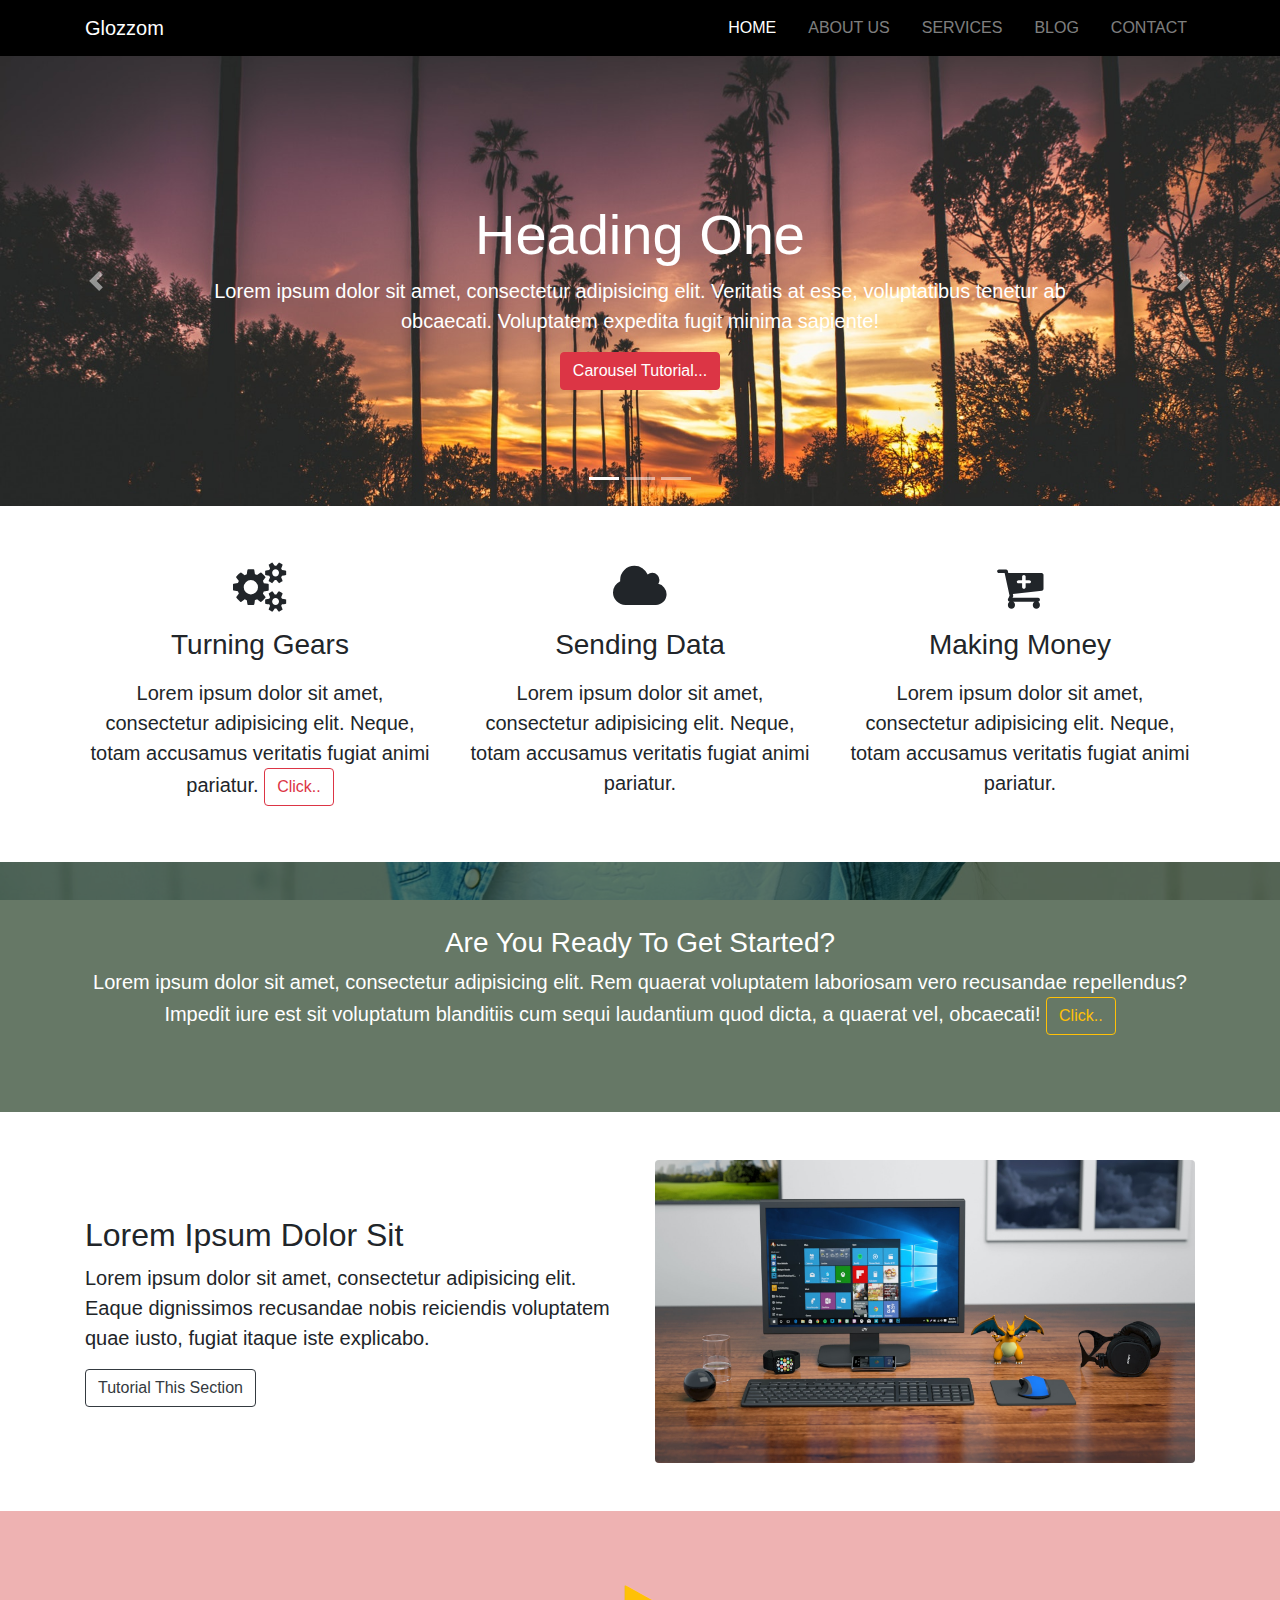
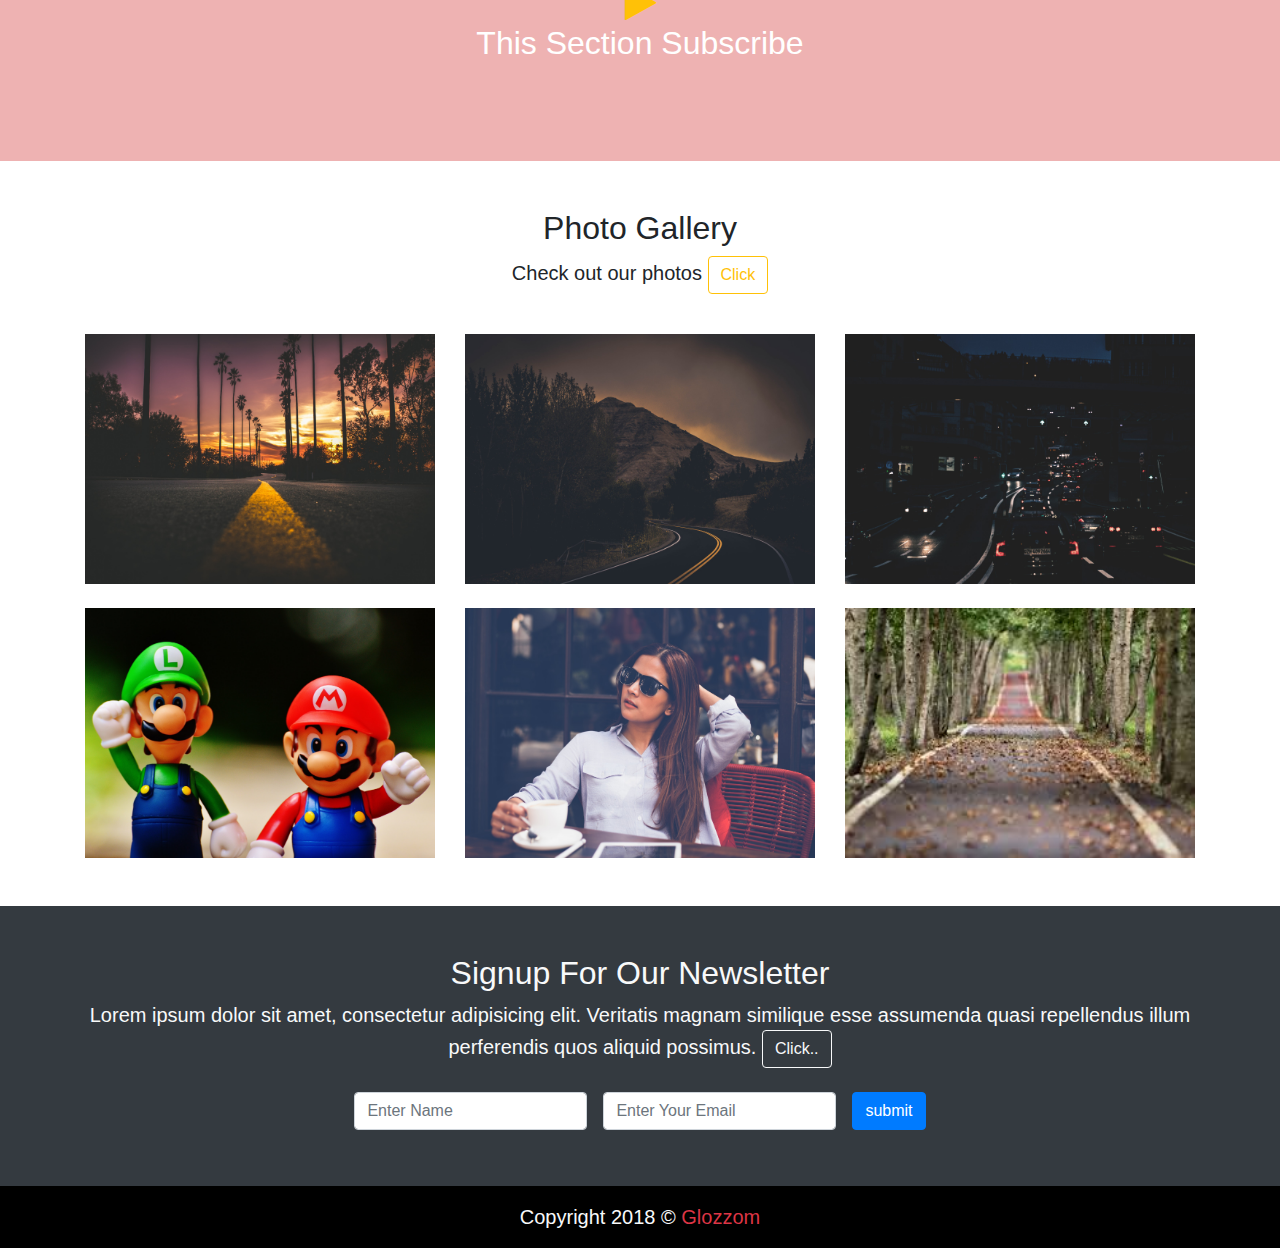
<file: index.html>
<!DOCTYPE html>
<html lang="en">
<head>
  <meta charset="UTF-8">
  <meta name="viewport" content="width=device-width, initial-scale=1.0">
  <meta http-equiv="X-UA-Compatible" content="ie=edge">
  <link rel="stylesheet" href="css/uikit.min.css">
  <link rel="stylesheet" href="css/font-awesome.min.css">
  <link rel="stylesheet" href="css/bootstrap.css">
  <link rel="stylesheet" href="css/style.css">
  <link rel="shortcut icon" type="image/x-icon" href="img/icon.png"> <!--short key(link:favicon)-->
  <title>Glozzom</title>
</head>
<body>
	<!-- Navigation -->
	<nav class="navbar navbar-dark navbar-expand-md" uk-sticky="top: 200; animation: uk-animation-slide-top; bottom: #sticky-on-scroll-up">
		<div class="container">
			<a href="https://www.youtube.com/watch?v=ZbQ7JrgK9y4&list=PLm64fbD5OnxuWrqDWyObVkH_Y5R6Wg1wg&index=43" target="blank" title="Nav-Tutorial" class="navbar-brand">Glozzom</a>
				<button class="navbar-toggler navbar-toggler-right" data-toggle="collapse" data-target="#navbarNav">
				<span class="navbar-toggler-icon"></span>
				</button>
			<div id="navbarNav" class="collapse navbar-collapse">
				<ul class="navbar-nav ml-auto">
					<li class="nav-item active">
						<a class="nav-link" href="index.html" class="">Home</a>
					</li>
					<li class="nav-item">
						<a class="nav-link" href="About.html">About Us</a>
					</li>
					<li class="nav-item">
						<a class="nav-link" href="Service.html">Services</a>
					</li>
					<li class="nav-item">
						<a class="nav-link" href="Blog.html">Blog</a>
					</li>
					<li class="nav-item">
						<a class="nav-link" href="Contact.html">Contact</a>
					</li>
				</ul>
			</div>
		</div>
	</nav>
	<!-- Carousel Slider -->
	<section id="showcase" class="bg-dark">
		<div id="Mycarousel" class="carousel slide" data-ride="carousel">
		<ol class="carousel-indicators">
			<li data-slide-to="0" class="active"data-target="#Mycarousel"></li>
			<li data-slide-to="1" data-target="#Mycarousel"></li>
			<li data-slide-to="2" data-target="#Mycarousel"></li>
		</ol>
			<div class="carousel-inner">
				<div class="carousel-item carousel-img-1 active">
					<div class="container">
						<div class="carousel-caption mb-3 pb-3 mb-sm-5 pb-sm-5">
							<h2 class="display-4">Heading One</h2>
							<p class="lead">Lorem ipsum dolor sit amet, consectetur adipisicing elit. Veritatis at esse, voluptatibus tenetur ab obcaecati. Voluptatem expedita fugit minima sapiente!</p>
							<a href="https://www.youtube.com/watch?v=j3JYU1oY9Ns&list=PLm64fbD5OnxuWrqDWyObVkH_Y5R6Wg1wg&index=44" target="blank" title="Youtube Tutorial" class="btn btn-danger">Carousel Tutorial...</a>
						</div>
					</div>
				</div>
				<div class="carousel-item carousel-img-2">
					<div class="container">
						<div class="carousel-caption mb-3 pb-3 mb-sm-5 pb-sm-5 text-right">
							<h2 class="display-4">Heading Two</h2>
							<p class="lead">Lorem ipsum dolor sit amet, consectetur adipisicing elit. Officia, molestias labore natus blanditiis magnam quas expedita sit eaque in delectus!</p>
							<a href="https://www.youtube.com/watch?v=7aj51XHlsDQ&list=PLm64fbD5OnxuWrqDWyObVkH_Y5R6Wg1wg&index=51" target="blank" title="NaV Sticky & Revise The Home Tutorial" class="btn btn-primary">Sticky Nav</a>
						</div>
					</div>
				</div>
				<div class="carousel-item carousel-img-3">
					<div class="container">
						<div class="carousel-caption mb-3 pb-3 mb-sm-5 pb-sm-5 text-left">
							<h2 class="display-4">Heading Three</h2>
							<p class="lead">Lorem ipsum dolor sit amet, consectetur adipisicing elit. Voluptas, ipsum, eos tenetur odio natus sapiente quibusdam aperiam omnis fugit a!</p>
							<a href="#" class="btn btn-warning">Click Here</a>
						</div>
					</div>
				</div>
			</div>
			<a href="#Mycarousel" class="carousel-control-prev" data-slide="prev">
				<span class="carousel-control-prev-icon"></span>
			</a>
			<a href="#Mycarousel" class="carousel-control-next" data-slide="next">
				<span class="carousel-control-next-icon"></span>
			</a>
		</div>
	</section>
	<!-- Home Icon -->
	<section id="Home-icon" class="py-5 text-center">
		<div class="container">
			<div class="row">
				<div class="col-md-4 my-2">
					<i class="fa fa-gears"></i>
					<h3 class="my-3">Turning Gears</h3>
					<p class="lead mb-0">Lorem ipsum dolor sit amet, consectetur adipisicing elit. Neque, totam accusamus veritatis fugiat animi pariatur. <a href="https://www.youtube.com/watch?v=Ary1PUobX4o&list=PLm64fbD5OnxuWrqDWyObVkH_Y5R6Wg1wg&index=45" target="blank" title="This Section Tutorial" class="btn btn-outline-danger">Click..</a></p>
				</div>
				<div class="col-md-4 my-2">
					<i class="fa fa-cloud"></i>
					<h3 class="my-3">Sending Data</h3>
					<p class="lead mb-0">Lorem ipsum dolor sit amet, consectetur adipisicing elit. Neque, totam accusamus veritatis fugiat animi pariatur.</p>
				</div>
				<div class="col-md-4 my-2">
					<i class="fa fa-cart-plus"></i>
					<h3 class="my-3">Making Money</h3>
					<p class="lead mb-0">Lorem ipsum dolor sit amet, consectetur adipisicing elit. Neque, totam accusamus veritatis fugiat animi pariatur.</p>
				</div>
			</div>
		</div>
	</section>
	<!-- Home Get Started -->
	<section id="Home-Started" class="text-center py-5">
		<div class="dark-overlay">
			<div class="container">
				<div class="row">
					<div class="col mt-5 pt-3">
						<h3>Are You Ready To Get Started?</h3>
						<p class="lead">Lorem ipsum dolor sit amet, consectetur adipisicing elit. Rem quaerat voluptatem laboriosam vero recusandae repellendus? Impedit iure est sit voluptatum blanditiis cum sequi laudantium quod dicta, a quaerat vel, obcaecati! <a href="https://www.youtube.com/watch?v=kvujDSEVdyM&index=46&list=PLm64fbD5OnxuWrqDWyObVkH_Y5R6Wg1wg" target="blank" title="Tutorial About This Section" class="btn btn-outline-warning">Click..</a></p>
					</div>
				</div>
			</div>
		</div>
	</section>
	<!-- Home Info -->
	<section id="Home-info" class="py-5">
		<div class="container">
			<div class="row">
				<div class="col-md-6 align-self-center">
					<h2>Lorem Ipsum Dolor Sit</h2>
					<p class="lead">Lorem ipsum dolor sit amet, consectetur adipisicing elit. Eaque dignissimos recusandae nobis reiciendis voluptatem quae iusto, fugiat itaque iste explicabo.</p>
					<a href="https://www.youtube.com/watch?v=78j5hwE2PLg&list=PLm64fbD5OnxuWrqDWyObVkH_Y5R6Wg1wg&index=47" target="blank" title="youtube Tutorial" class="btn btn-outline-dark">Tutorial This Section</a>
				</div>
				<div class="col-md-6 mt-3 mt-md-0">
					<img src="img/pc.jpeg" alt="pc" class="img-fluid rounded">
				</div>
			</div>
		</div>
	</section>
	<!-- Home Video -->
	<section id="Home-video" class=" text-center">
		<div class="dark-overlay">
			<div class="container">
				<div class="row">
					<div class="col mt-5 pt-4">
						<div uk-lightbox>
							<a href="https://www.youtube.com/watch?v=43rTanJhQqM&index=48&list=PLm64fbD5OnxuWrqDWyObVkH_Y5R6Wg1wg"class="text-warning">
							 <i class="fa fa-play"></i>
							</a>
						</div>
						<h2>This Section Subscribe</h2>
					</div>
				</div>
			</div>
		</div>
	</section>
	<!-- Photo Gallery -->
	<section id="photo-gallery" class="py-5 text-center" uk-lightbox>
		<div class="container">
			<div class="row mb-4">
				<div class="col">
					<h2>Photo Gallery</h2>
					<p class="lead">Check out our photos <a href="https://www.youtube.com/watch?v=-2owE04JdT4&index=49&list=PLm64fbD5OnxuWrqDWyObVkH_Y5R6Wg1wg" target="blank" title="About This Section" class="btn btn-outline-warning"> Click</a></p>
				</div>
			</div>
			<div class="row">
				<div class="col-md-4">
					<div>
						<a href="img/image1.jpeg">
							<img src="img/image1.jpeg" alt="pic" class="img-fluid">
						</a>
					</div>
				</div>
				<div class="col-md-4">
					<div>
						<a href="img/image2.jpeg">
							<img src="img/image2.jpeg" alt="pic" class="img-fluid">
						</a>
					</div>
				</div>
				<div class="col-md-4">
					<div>
						<a href="img/image3.jpeg">
							<img src="img/image3.jpeg" alt="pic" class="img-fluid">
						</a>
					</div>
				</div>
			</div>
			<div class="row pt-0 pt-md-4">
				<div class="col-md-4">
					<div>
						<a href="img/image4.jpeg">
							<img src="img/image4.jpeg" alt="photos" class="">
						</a>
					</div>
				</div>
				<div class="col-md-4">
					<div>
						<a href="img/image6.jpeg">
							<img src="img/image6.jpeg" alt="photos" class="">
						</a>
					</div>
				</div>
				<div class="col-md-4">
					<div>
						<a href="img/n (2).jpg">
							<img src="img/n (2).jpg" alt="photos" class="">
						</a>
					</div>
				</div>
			</div>			
		</div>
	</section>
	<!-- NewSletter -->
	<section id="Newsleter" class="bg-dark text-light text-center py-5">
	<div class="container">
		<div class="row">
			<div class="col">
				<h2>Signup For Our Newsletter</h2>
				<p class="lead">Lorem ipsum dolor sit amet, consectetur adipisicing elit. Veritatis magnam similique esse assumenda quasi repellendus illum perferendis quos aliquid possimus. <a href="https://www.youtube.com/watch?v=Fa2NF3j8bGA&index=50&list=PLm64fbD5OnxuWrqDWyObVkH_Y5R6Wg1wg" target="blank" title="Tutorial About This Section" class="btn btn-outline-light">Click..</a></p>
				<form action="#" class="form-inline justify-content-center">
					<label for="name" class="sr-only">Name:</label>
					<input type="text" class="m-2 form-control" placeholder="Enter Name">
					<label for="email" class="sr-only">Email:</label>
					<input type="email" class="m-2 form-control" placeholder="Enter Your Email">
					<input type="submit" class="m-2 btn btn-primary" value="submit">
				</form>
			</div>
		</div>
	</div>
	</section>
	<!-- Footer -->
	<footer id="Footer" class="py-3 text-light text-center">
		<div class="container">
			<div class="row">
				<div class="col">
					<p class="lead mb-0">Copyright 2018 &copy; <a href="https://www.youtube.com/watch?v=7aj51XHlsDQ&list=PLm64fbD5OnxuWrqDWyObVkH_Y5R6Wg1wg&index=51" title="NaV Sticky & Revise The Home Tutorial" target="blank" class="text-danger"> Glozzom</a></p>
				</div>
			</div>
		</div>
	</footer> 


	<script src="js/jquery.min.js"></script>
	<script src="js/popper.min.js"></script>
	<script src="js/bootstrap.min.js"></script>
	<script src="js/uikit.min.js"></script>
	<script src="js/uikit-icons.min.js"></script>
</body>
</html>
</file>
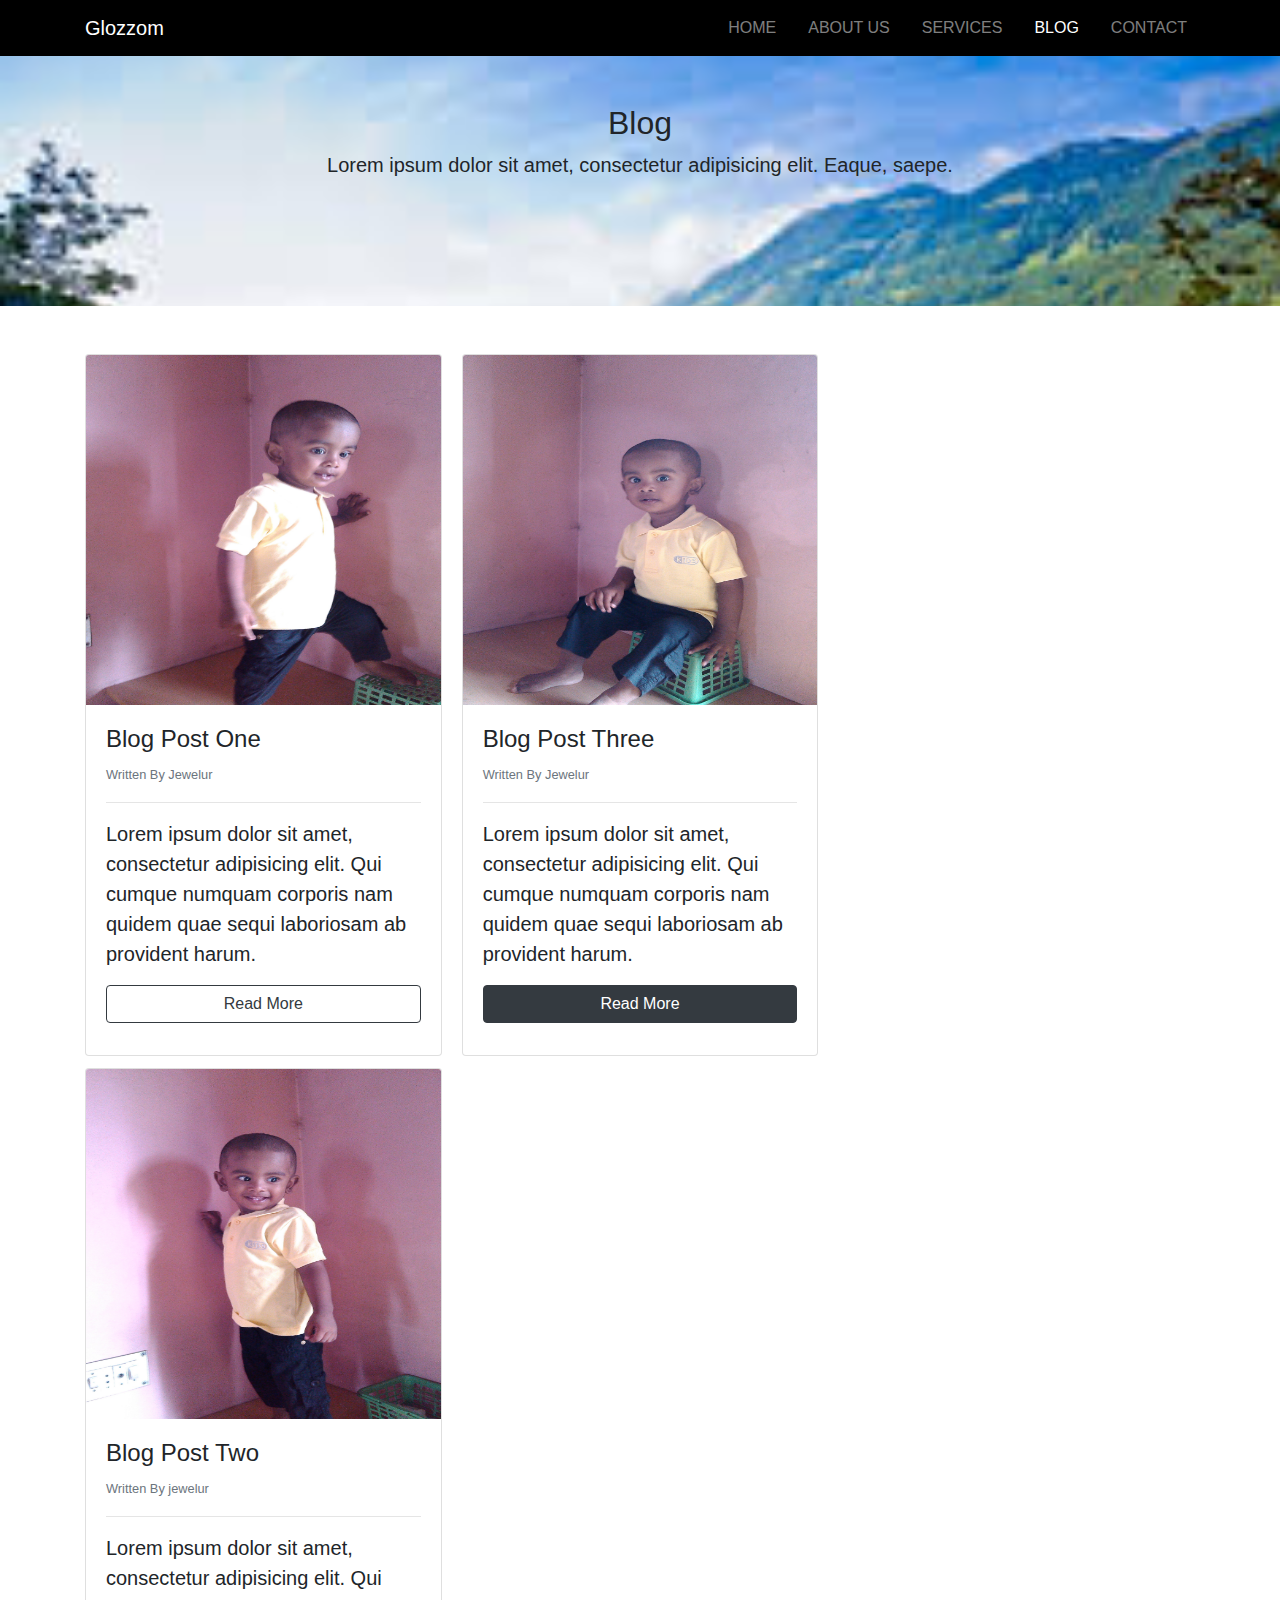
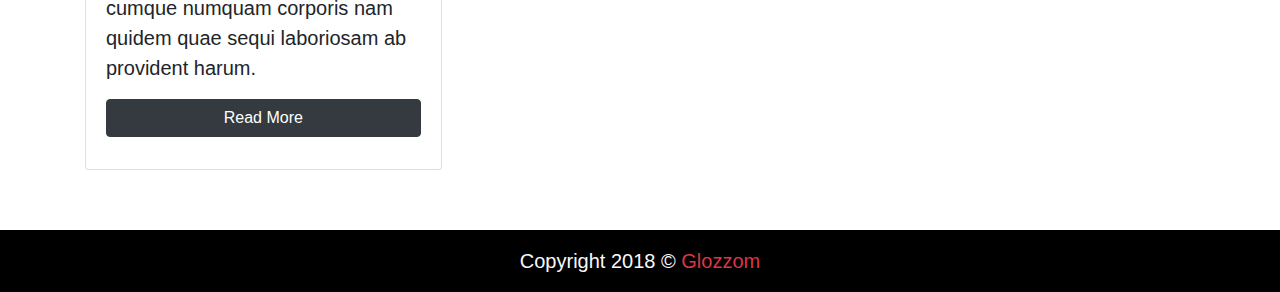
<file: Blog.html>
<!DOCTYPE html>
<html lang="en">
<head>
  <meta charset="UTF-8">
  <meta name="viewport" content="width=device-width, initial-scale=1.0">
  <meta http-equiv="X-UA-Compatible" content="ie=edge">
  <link rel="stylesheet" href="css/slick.css">
  <link rel="stylesheet" href="css/slick-theme.css">
  <link rel="stylesheet" href="css/uikit.min.css">
  <link rel="stylesheet" href="css/font-awesome.min.css">
  <link rel="stylesheet" href="css/bootstrap.css">
  <link rel="stylesheet" href="css/style.css">
  <link rel="shortcut icon" type="image/x-icon" href="img/icon.png"><!--short key(link:favicon)-->
  <title>Glozzom</title>
</head>
<body>
	<!-- Navigation -->
	<nav class="navbar navbar-dark navbar-expand-md" uk-sticky="top: 200; animation: uk-animation-slide-top; bottom: #sticky-on-scroll-up">
		<div class="container">
			<a href="https://www.youtube.com/watch?v=ZbQ7JrgK9y4&list=PLm64fbD5OnxuWrqDWyObVkH_Y5R6Wg1wg&index=43" target="blank" title="Nav-Tutorial" class="navbar-brand">Glozzom</a>
				<button class="navbar-toggler navbar-toggler-right" data-toggle="collapse" data-target="#navbarNav">
				<span class="navbar-toggler-icon"></span>
				</button>
			<div id="navbarNav" class="collapse navbar-collapse">
				<ul class="navbar-nav ml-auto">
					<li class="nav-item">
						<a class="nav-link" href="index.html">Home</a>
					</li>
					<li class="nav-item">
						<a class="nav-link" href="About.html">About Us</a>
					</li>
					<li class="nav-item">
						<a class="nav-link" href="Service.html">Services</a>
					</li>
					<li class="nav-item active">
						<a class="nav-link" href="Blog.html">Blog</a>
					</li>
					<li class="nav-item">
						<a class="nav-link" href="Contact.html">Contact</a>
					</li>
				</ul>
			</div>
		</div>
	</nav>
	<!-- Blog Header Section -->
	<section id="Blog-Header" class="py-5 text-center t">
		<div class="container">
			<div class="row">
				<div class="col">
					<h2>Blog</h2>
					<p class="lead">Lorem ipsum dolor sit amet, consectetur adipisicing elit. Eaque, saepe.</p>
				</div>
			</div>
		</div>
	</section>
	<!-- Blog Main Section -->
	<section id="Blog-main-section" class="py-5">
		<div class="container">
			<div class="row">
				<div class="col">
					<div class="card-columns">
						<div class="card">
							<img src="img/farhan (1).jpg" alt="blog pic" class="img-fluid card-img-top">
							<div class="card-body">
							<div class="card-title">
								<h4>Blog Post One</h4>
								<small class="text-muted">Written By Jewelur</small>
								<hr>
								<p class="lead">Lorem ipsum dolor sit amet, consectetur adipisicing elit. Qui cumque numquam corporis nam quidem quae sequi laboriosam ab provident harum.</p>
								<a href="https://www.youtube.com/watch?v=FQAz0Yfo4nA&list=PLm64fbD5OnxuWrqDWyObVkH_Y5R6Wg1wg&index=59" target="blank" title="Youtube Tutorial For This Section" class="btn btn-outline-dark btn-block">Read More</a>
							</div>
						</div>
						</div>
						<div class="card">
							<img src="img/farhan (2).jpg" alt="blog pic" class="img-fluid card-img-top">
							<div class="card-body">
								<div class="card-title">
									<h4>Blog Post Two</h4>
									<small class="text-muted">Written By jewelur</small>
									<hr>
									<p class="lead">Lorem ipsum dolor sit amet, consectetur adipisicing elit. Qui cumque numquam corporis nam quidem quae sequi laboriosam ab provident harum.</p>
									<a href="#" class="btn btn-dark btn-block">Read More</a>
								</div>
							</div>
						</div>
						<div class="card">
							<img src="img/farhan (3).jpg" alt="blog pic" class="img-fluid card-img-top">
							<div class="card-body">
								<div class="card-title">
									<h4>Blog Post Three</h4>
									<small class="text-muted">Written By Jewelur</small>
									<hr>
									<p class="lead">Lorem ipsum dolor sit amet, consectetur adipisicing elit. Qui cumque numquam corporis nam quidem quae sequi laboriosam ab provident harum.</p>
									<a href="#" class="btn btn-dark btn-block">Read More</a>
								</div>
							</div>
						</div>
					</div>
				</div>
			</div>
		</div>
	</section>
	
	
	
	<!-- Footer -->
	<footer id="Footer" class="py-3 text-light text-center">
		<div class="container">
			<div class="row">
				<div class="col">
					<p class="lead mb-0">Copyright 2018 &copy; <a href="https://www.youtube.com/watch?v=7aj51XHlsDQ&list=PLm64fbD5OnxuWrqDWyObVkH_Y5R6Wg1wg&index=51" title="NaV Sticky & Revise The Home Tutorial" target="blank" class="text-danger"> Glozzom</a></p>
				</div>
			</div>
		</div>
	</footer> 

	<script src="js/jquery.min.js"></script>
	<script src="js/popper.min.js"></script>
	<script src="js/bootstrap.min.js"></script>
	<script src="js/uikit.min.js"></script>
	<script src="js/uikit-icons.min.js"></script>
	<script src="js/slick.min.js"></script>
	<script src="js/main.js"></script>
</body>
</html>
</file>
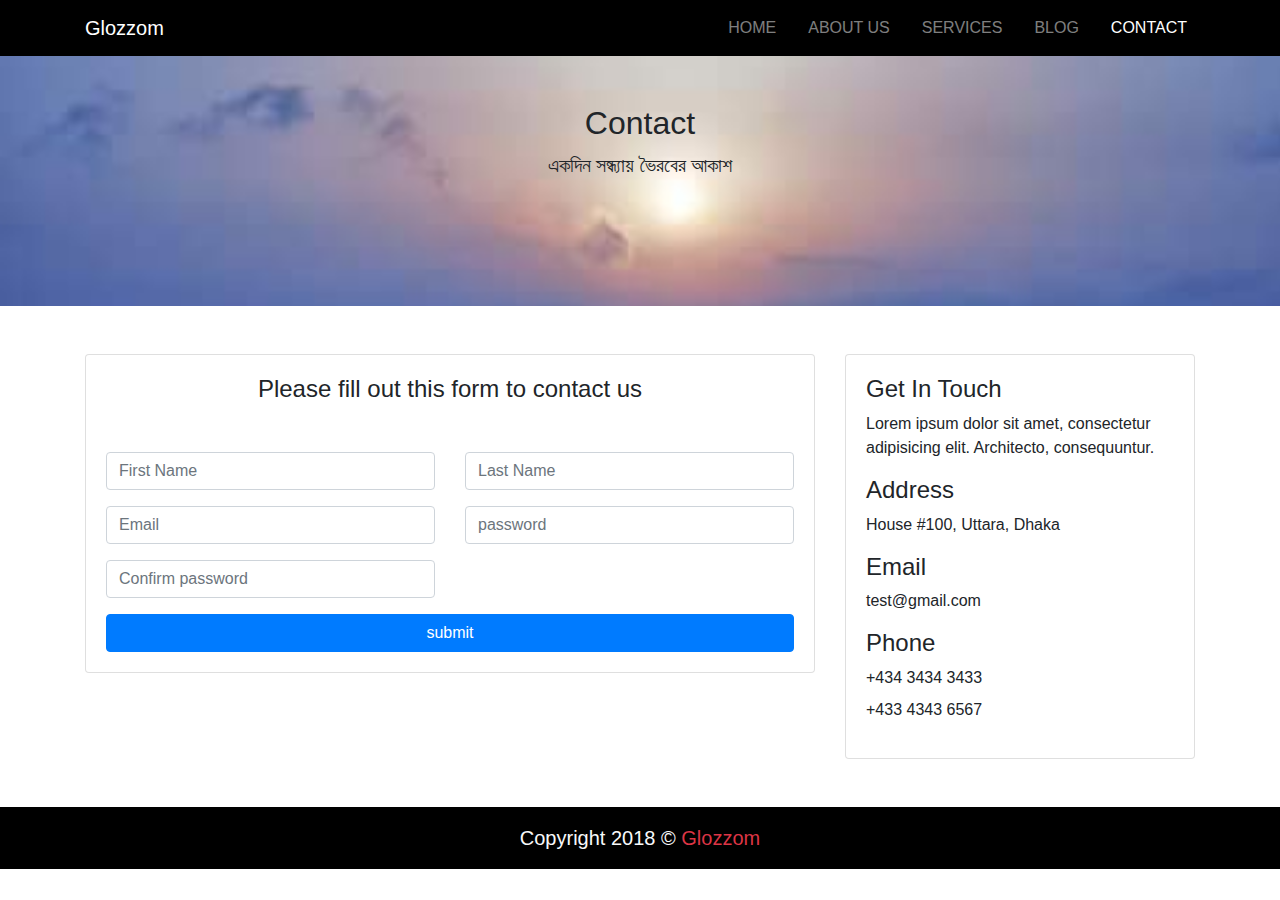
<file: Contact.html>
<!DOCTYPE html>
<html lang="en">
<head>
  <meta charset="UTF-8">
  <meta name="viewport" content="width=device-width, initial-scale=1.0">
  <meta http-equiv="X-UA-Compatible" content="ie=edge">
  <link rel="stylesheet" href="css/slick.css">
  <link rel="stylesheet" href="css/slick-theme.css">
  <link rel="stylesheet" href="css/uikit.min.css">
  <link rel="stylesheet" href="css/font-awesome.min.css">
  <link rel="stylesheet" href="css/bootstrap.css">
  <link rel="stylesheet" href="css/style.css">
  <link rel="shortcut icon" type="image/x-icon" href="img/icon.png"><!--short key(link:favicon)-->
  <title>Glozzom</title>
</head>
<body>
	<!-- Navigation -->
	<nav class="navbar navbar-dark navbar-expand-md" uk-sticky="top: 200; animation: uk-animation-slide-top; bottom: #sticky-on-scroll-up">
		<div class="container">
			<a href="https://www.youtube.com/watch?v=ZbQ7JrgK9y4&list=PLm64fbD5OnxuWrqDWyObVkH_Y5R6Wg1wg&index=43" target="blank" title="Nav-Tutorial" class="navbar-brand">Glozzom</a>
				<button class="navbar-toggler navbar-toggler-right" data-toggle="collapse" data-target="#navbarNav">
				<span class="navbar-toggler-icon"></span>
				</button>
			<div id="navbarNav" class="collapse navbar-collapse">
				<ul class="navbar-nav ml-auto">
					<li class="nav-item">
						<a class="nav-link" href="index.html">Home</a>
					</li>
					<li class="nav-item">
						<a class="nav-link" href="About.html">About Us</a>
					</li>
					<li class="nav-item">
						<a class="nav-link" href="Service.html">Services</a>
					</li>
					<li class="nav-item">
						<a class="nav-link" href="Blog.html">Blog</a>
					</li>
					<li class="nav-item active">
						<a class="nav-link" href="Contact.html">Contact</a>
					</li>
				</ul>
			</div>
		</div>
	</nav>
	<!--Contact Header Section -->
	<section id="Contact-Header" class="py-5 text-center">
		<div class="container">
			<div class="row">
				<div class="col">
					<h2>Contact</h2>
					<p class="lead">একদিন সন্ধ্যায় ভৈরবের আকাশ</p>
				</div>
			</div>
		</div>
	</section>
	<!--Contact Main Section -->
	<section id="Contact-main" class="py-5">
		<div class="container">
			<div class="row">
				<div class="col-md-8">
					<div class="card">
						<div class="card-body">
							<h4 class="mb-5 text-center">Please fill out this form to contact us</h4>
							<div class="row">
								<div class="col-md-6">
									<div class="form-group">
										<input type="text" class="form-control" placeholder="First Name">
									</div>
								</div>
								<div class="col-md-6">
									<div class="form-group">
										<input type="text" class="form-control" placeholder="Last Name">
									</div>
								</div>
								<div class="col-md-6">
									<div class="form-group">
										<input type="email" class="form-control" placeholder="Email">
									</div>
								</div>
								<div class="col-md-6">
									<div class="form-group">
										<input type="password" class="form-control" placeholder="password">
									</div>
								</div>
								<div class="col-md-6">
									<div class="form-group">
										<input type="password" class="form-control" placeholder="Confirm password">
									</div>
								</div>
								<div class="col-md-12">
									<input type="submit" class="btn btn-primary btn-block" value="submit">
								</div>
							</div>
						</div>
					</div>
				</div>
				<div class="col-md-4">
					<div class="card">
            <div class="card-body">
              <h4>Get In Touch</h4>
              <p>Lorem ipsum dolor sit amet, consectetur adipisicing elit. Architecto, consequuntur.</p>
              <h4>Address</h4>
              <p>House #100, Uttara, Dhaka</p>
              <h4>Email</h4>
              <p>test@gmail.com</p>
              <h4>Phone</h4>
              <p class="mb-2">+434 3434 3433</p>
              <p>+433 4343 6567</p>
            </div>
          </div>
				</div>
			</div>
		</div>
	</section>
	
	
	
	
	<!-- Footer -->
	<footer id="Footer" class="py-3 text-light text-center">
		<div class="container">
			<div class="row">
				<div class="col">
					<p class="lead mb-0">Copyright 2018 &copy; <a href="https://www.youtube.com/watch?v=7aj51XHlsDQ&list=PLm64fbD5OnxuWrqDWyObVkH_Y5R6Wg1wg&index=51" title="NaV Sticky & Revise The Home Tutorial" target="blank" class="text-danger"> Glozzom</a></p>
				</div>
			</div>
		</div>
	</footer> 

	<script src="js/jquery.min.js"></script>
	<script src="js/popper.min.js"></script>
	<script src="js/bootstrap.min.js"></script>
	<script src="js/uikit.min.js"></script>
	<script src="js/uikit-icons.min.js"></script>
	<script src="js/slick.min.js"></script>
	<script src="js/main.js"></script>
</body>
</html>
</file>
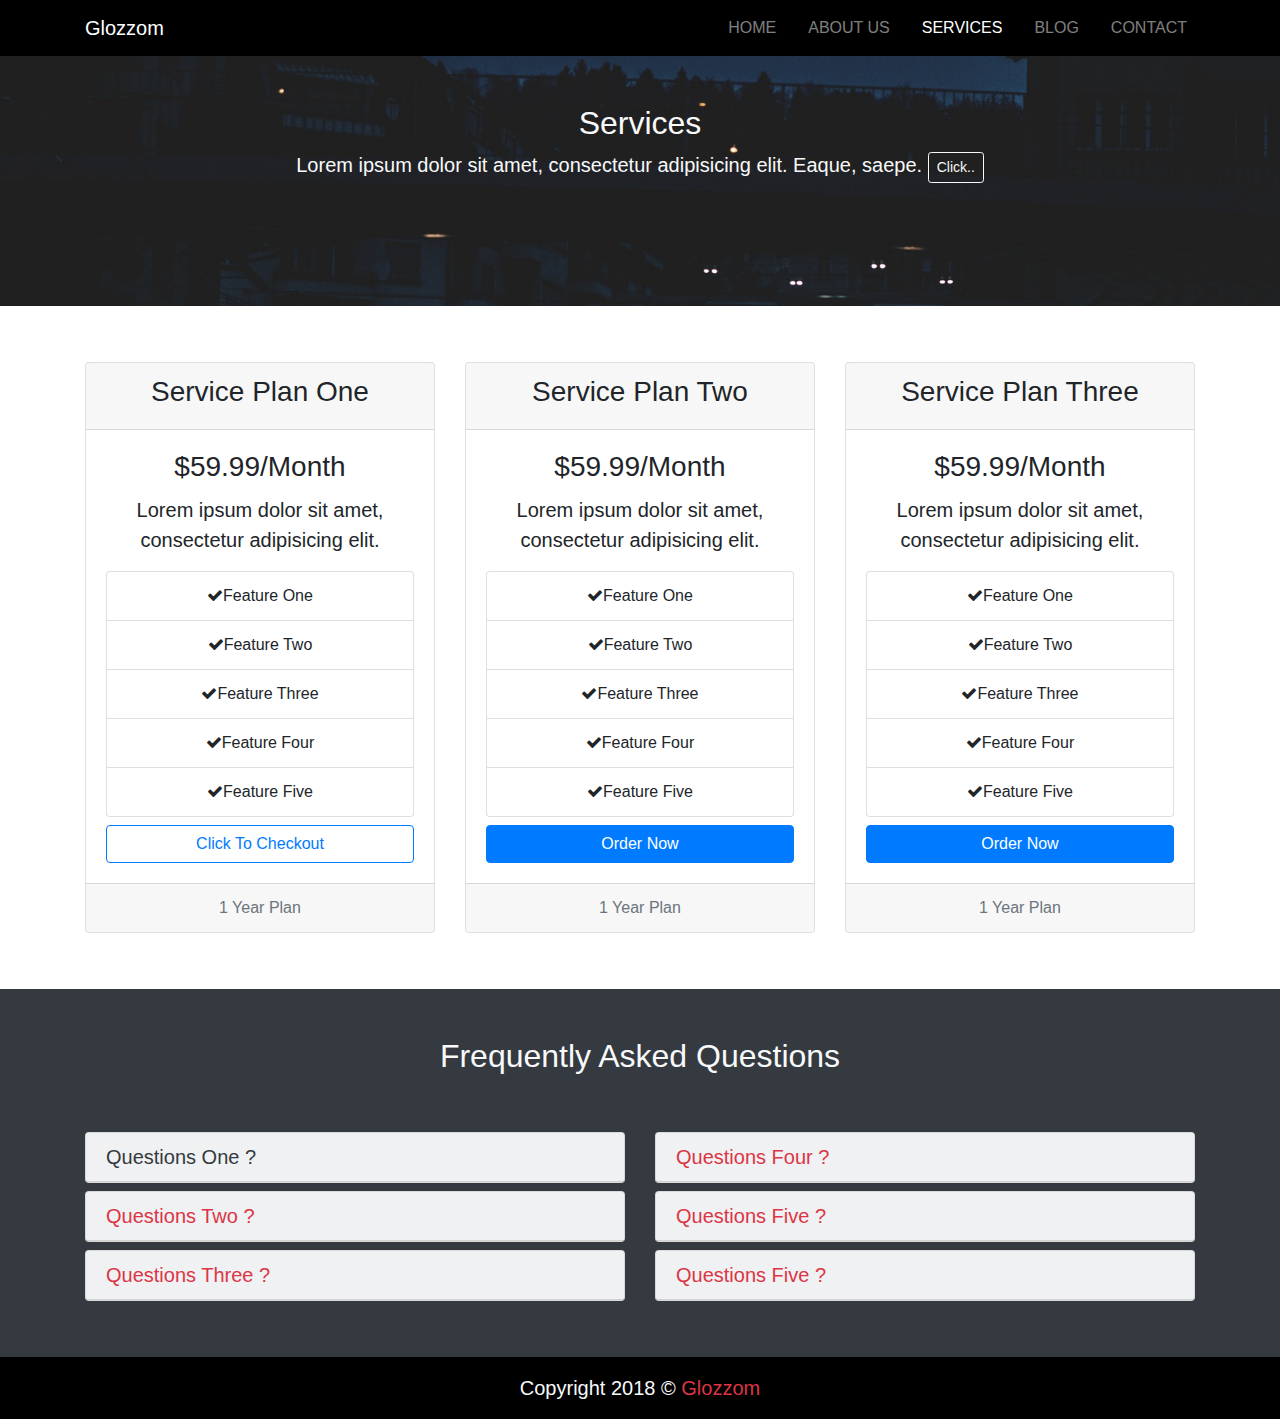
<file: Service.html>
<!DOCTYPE html>
<html lang="en">
<head>
  <meta charset="UTF-8">
  <meta name="viewport" content="width=device-width, initial-scale=1.0">
  <meta http-equiv="X-UA-Compatible" content="ie=edge">
  <link rel="stylesheet" href="css/slick.css">
  <link rel="stylesheet" href="css/slick-theme.css">
  <link rel="stylesheet" href="css/uikit.min.css">
  <link rel="stylesheet" href="css/font-awesome.min.css">
  <link rel="stylesheet" href="css/bootstrap.css">
  <link rel="stylesheet" href="css/style.css">
  <link rel="shortcut icon" type="image/x-icon" href="img/icon.png"><!--short key(link:favicon)-->
  <title>Glozzom</title>
</head>
<body>
	<!--Navigation-->
	<nav class="navbar navbar-dark navbar-expand-md" uk-sticky="top: 200; animation: uk-animation-slide-top; bottom: #sticky-on-scroll-up">
		<div class="container">
			<a href="https://www.youtube.com/watch?v=ZbQ7JrgK9y4&list=PLm64fbD5OnxuWrqDWyObVkH_Y5R6Wg1wg&index=43" target="blank" title="Nav-Tutorial" class="navbar-brand">Glozzom</a>
				<button class="navbar-toggler navbar-toggler-right" data-toggle="collapse" data-target="#navbarNav">
				<span class="navbar-toggler-icon"></span>
				</button>
			<div id="navbarNav" class="collapse navbar-collapse">
				<ul class="navbar-nav ml-auto">
					<li class="nav-item">
						<a class="nav-link" href="index.html" class="">Home</a>
					</li>
					<li class="nav-item">
						<a class="nav-link" href="About.html">About Us</a>
					</li>
					<li class="nav-item active">
						<a class="nav-link" href="Service.html">Services</a>
					</li>
					<li class="nav-item">
						<a class="nav-link" href="Blog.html">Blog</a>
					</li>
					<li class="nav-item">
						<a class="nav-link" href="Contact.html">Contact</a>
					</li>
				</ul>
			</div>
		</div>
	</nav>
	<!-- Service Header Section -->
	<section id="Service-Header" class="py-5 text-center text-light">
		<div class="container">
			<div class="row">
				<div class="col">
					<h2>Services</h2>
					<p class="lead"><strong>Lorem ipsum dolor sit amet, consectetur adipisicing elit. Eaque, saepe. <a href="https://www.youtube.com/watch?v=XGpBWkIPgpo&list=PLm64fbD5OnxuWrqDWyObVkH_Y5R6Wg1wg&index=56" target="blank" class="btn btn-outline-light btn-sm">Click..</a></strong></p>
				</div>
			</div>
		</div>
	</section>
	<!-- price-table -->
	<section id="price-table" class="py-5 text-center">
		<div class="container">
			<div class="row">
				<div class="col-md-4 my-2">
					<div class="card">
						<div class="card-header">
							<h3>Service Plan One</h3>
						</div>
						<div class="card-body">
							<div class="card-title">
								<h3>
									$59.99/Month
								</h3>
							</div>
							<div class="card-text lead mb-3">Lorem ipsum dolor sit amet, consectetur adipisicing elit.
							</div>
							<ul class="list-group">
								<li class="list-group-item">
									<i class="fa fa-check"></i>Feature One
								</li>
								<li class="list-group-item">
									<i class="fa fa-check"></i>Feature Two
								</li>
								<li class="list-group-item">
									<i class="fa fa-check"></i>Feature Three
								</li>
								<li class="list-group-item">
									<i class="fa fa-check"></i>Feature Four
								</li>
								<li class="list-group-item">
									<i class="fa fa-check"></i>Feature Five
								</li>
							</ul>
							<a href="https://www.youtube.com/watch?v=dPBh6gMbAy4&list=PLm64fbD5OnxuWrqDWyObVkH_Y5R6Wg1wg&index=57" target="blank" title="Tutorial About This Section" class="mt-2 btn btn-outline-primary btn-block">Click To Checkout </a>
						</div>
						<div class="card-footer">
							<p class="text-muted mb-0">1 Year Plan</p>
						</div>
					</div>
				</div>
				<div class="col-md-4 my-2">
					<div class="card">
						<div class="card-header">
							<h3>Service Plan Two</h3>
						</div>
						<div class="card-body">
							<div class="card-title">
								<h3>
									$59.99/Month
								</h3>
							</div>
							<div class="card-text lead mb-3">Lorem ipsum dolor sit amet, consectetur adipisicing elit.
							</div>
							<ul class="list-group">
								<li class="list-group-item">
									<i class="fa fa-check"></i>Feature One
								</li>
								<li class="list-group-item">
									<i class="fa fa-check"></i>Feature Two
								</li>
								<li class="list-group-item">
									<i class="fa fa-check"></i>Feature Three
								</li>
								<li class="list-group-item">
									<i class="fa fa-check"></i>Feature Four
								</li>
								<li class="list-group-item">
									<i class="fa fa-check"></i>Feature Five
								</li>
							</ul>
							<a href="#" class="mt-2 btn btn-primary btn-block">Order Now</a>
						</div>
						<div class="card-footer">
							<p class="text-muted mb-0">1 Year Plan</p>
						</div>
					</div>
				</div>
				<div class="col-md-4 my-2">
					<div class="card">
						<div class="card-header">
							<h3>Service Plan Three</h3>
						</div>
						<div class="card-body">
							<div class="card-title">
								<h3>
									$59.99/Month
								</h3>
							</div>
							<div class="card-text lead mb-3">Lorem ipsum dolor sit amet, consectetur adipisicing elit.
							</div>
							<ul class="list-group">
								<li class="list-group-item">
									<i class="fa fa-check"></i>Feature One
								</li>
								<li class="list-group-item">
									<i class="fa fa-check"></i>Feature Two
								</li>
								<li class="list-group-item">
									<i class="fa fa-check"></i>Feature Three
								</li>
								<li class="list-group-item">
									<i class="fa fa-check"></i>Feature Four
								</li>
								<li class="list-group-item">
									<i class="fa fa-check"></i>Feature Five
								</li>
							</ul>
							<a href="#" class="mt-2 btn btn-primary btn-block">Order Now</a>
						</div>
						<div class="card-footer">
							<p class="text-muted mb-0">1 Year Plan</p>
						</div>
					</div>
				</div>
			</div>
		</div>
	</section>
	<!-- Frequently Asked Questions -->
	<section id="accordion" class="py-5 bg-dark">
		<div class="container">
			<h2 class="text-center text-light">Frequently Asked Questions</h2>
			<div class="row mt-5">
				<div class="col-md-6">
					<div class="card bg-light my-2">
						<div class="card-header" id="Heading1">
							<h5 class="mb-0"> 
								<a href="#collapse1" data-toggle="collapse" class="text-dark">Questions One ?</a>
							</h5>
						</div>
						<div id="collapse1" class="collapse" data-parent="#accordion">
							<div class="card-body lead">
								Lorem ipsum dolor sit amet, <a href="https://www.youtube.com/watch?v=45svOPy8_VY&index=58&list=PLm64fbD5OnxuWrqDWyObVkH_Y5R6Wg1wg" target="blank" title="Checkout This Section Youtube Tutorial">Click Here...</a>
							</div>
						</div>
					</div>
					<div class="card bg-light my-2">
						<div class="card-header" id="Heading2">
								<h5 class="mb-0">
									<a href="#Collapse2" data-toggle="collapse" class="text-danger">Questions Two ?</a>
								</h5>
						</div>
						<div id="Collapse2" class="collapse" data-parent="#accordion">
							<div class="card-body">
								<p class="lead">Lorem ipsum dolor sit amet, consectetur adipisicing elit. Quo, reiciendis veritatis tempore dolore nisi distinctio?</p>
							</div>
						</div>
					</div>
					<div class="card bg-light my-2">
						<div class="card-header" id="Heading3">
							<h5 class="mb-0">
								<a href="#Collapse3" data-toggle="collapse" class="text-danger">Questions Three ?</a>
							</h5>
						</div>
						<div id="Collapse3" class="collapse" data-parent="#accordion">
							<div class="card-body">
								<p class="lead">Lorem ipsum dolor sit amet, consectetur adipisicing elit. Veritatis, quasi, eum accusamus labore cumque neque.</p>
							</div>
						</div>
					</div>
				</div>
				
				<div class="col-md-6">
					<div class="card bg-light my-0 my-md-2">
						<div class="card-header" id="Heading4">
							<h5 class="mb-0">
								<a href="#Collapse4" class="text-danger" data-toggle="collapse">Questions Four ?</a>
							</h5>
						</div>
						<div id="Collapse4" class="collapse" data-parent="#accordion">
							<div class="card-body">
								<p class="lead">Lorem ipsum dolor sit amet, consectetur adipisicing elit. Similique eos nesciunt quibusdam sint molestias in.</p>
							</div>
						</div>
					</div>
					<div class="card bg-light my-2">
						<div class="card-header" id="Heading5">
							<h5 class="mb-0">
								<a href="#Collapse5" class="text-danger" data-toggle="collapse">Questions Five ?</a>
							</h5>
						</div>
						<div id="Collapse5" class="collapse" data-parent="#accordion">
							<div class="card-body">
								<p class="lead">Lorem ipsum dolor sit amet, consectetur adipisicing elit. Similique eos nesciunt quibusdam sint molestias in.</p>
							</div>
						</div>
					</div>
					<div class="card bg-light my-2">
						<div class="card-header" id="Heading5">
							<h5 class="mb-0">
								<a href="#Collapse5" class="text-danger" data-toggle="collapse">Questions Five ?</a>
							</h5>
						</div>
						<div id="Collapse5" class="collapse" data-parent="#accordion">
							<div class="card-body">
								<p class="lead">Lorem ipsum dolor sit amet, consectetur adipisicing elit. Similique eos nesciunt quibusdam sint molestias in.</p>
							</div>
						</div>
					</div>
				</div>
			</div>
		</div>
	</section>
	
	
	
	<!-- Footer -->
	<footer id="Footer" class="py-3 text-light text-center">
		<div class="container">
			<div class="row">
				<div class="col">
					<p class="lead mb-0">Copyright 2018 &copy; <a href="https://www.youtube.com/watch?v=7aj51XHlsDQ&list=PLm64fbD5OnxuWrqDWyObVkH_Y5R6Wg1wg&index=51" title="NaV Sticky & Revise The Home Tutorial" target="blank" class="text-danger"> Glozzom</a></p>
				</div>
			</div>
		</div>
	</footer> 

	<script src="js/jquery.min.js"></script>
	<script src="js/popper.min.js"></script>
	<script src="js/bootstrap.min.js"></script>
	<script src="js/uikit.min.js"></script>
	<script src="js/uikit-icons.min.js"></script>
	<script src="js/slick.min.js"></script>
	<script src="js/main.js"></script>
</body>
</html>
</file>
<file: css/style.css>
.navbar {
  background: #000; }
  .navbar .nav-item {
    padding-left: 1em; }
    .navbar .nav-item .nav-link {
      text-transform: uppercase; }

.carousel-item {
  height: 450px; }

.carousel-img-1 {
  background: url("../img/image1.jpeg");
  background-size: cover; }

.carousel-img-2 {
  background: url("../img/image2.jpeg");
  background-size: cover; }

.carousel-img-3 {
  background: url("../img/bhairab.jpg");
  background-size: cover; }

#Home-icon .fa {
  font-size: 50px; }

#Home-Started {
  position: relative;
  background: url("../img/bg1.jpeg");
  background-size: cover;
  background-repeat: no-repeat;
  background-attachment: fixed;
  color: #fff;
  min-height: 250px; }
  #Home-Started .dark-overlay {
    background: rgba(0, 30, 0, 0.6);
    min-height: 250px;
    position: absolute;
    top: 0;
    left: 0;
    width: 100%;
    height: 100%; }

#Home-video {
  position: relative;
  background: url("../img/people.jpeg");
  background-repeat: no-repeat;
  background-size: cover;
  background-attachment: fixed;
  color: #fff;
  min-height: 250px; }
  #Home-video .dark-overlay {
    background: rgba(198, 0, 0, 0.3);
    position: absolute;
    min-height: 250px;
    top: 0;
    left: 0;
    width: 100%;
    height: 100%; }
    #Home-video .dark-overlay .fa {
      font-size: 40px; }

#photo-gallery img {
  min-height: 250px; }

#Footer {
  background: #000; }

#Page-Header {
  background: url("../img/n (3).jpg");
  background-repeat: no-repeat;
  background-attachment: fixed;
  background-size: cover;
  min-height: 200px;
  color: #000; }

#about-section img {
  width: 350px;
  height: 350px; }

#Icon-Boxes .fa {
  font-size: 50px;
  margin-bottom: 20px; }

#Testimonial .slick-prev::before,
#Testimonial .slick-next::before {
  color: #000; }

#Service-Header {
  background: url("../img/image3.jpeg");
  background-size: cover;
  background-attachment: fixed;
  min-height: 250px; }

#Blog-Header {
  background: url("../img/n (5).jpg");
  background-size: cover;
  background-attachment: fixed;
  min-height: 250px; }

#Blog-main-section .card img {
  height: 350px; }

#Contact-Header {
  background: url("../img/bhairab.jpg");
  background-size: cover;
  background-attachment: fixed;
  min-height: 250px; }

@media (max-width: 768px) {
  #photo-gallery img {
    min-width: 100%; } }

@media (max-width: 767px) {
  .nav-item {
    padding-left: 0 !important; }
  #Home-Started {
    min-height: 300px; } }

@media (max-width: 480px) {
  #Home-Started {
    min-height: 400px; } }
</file>
